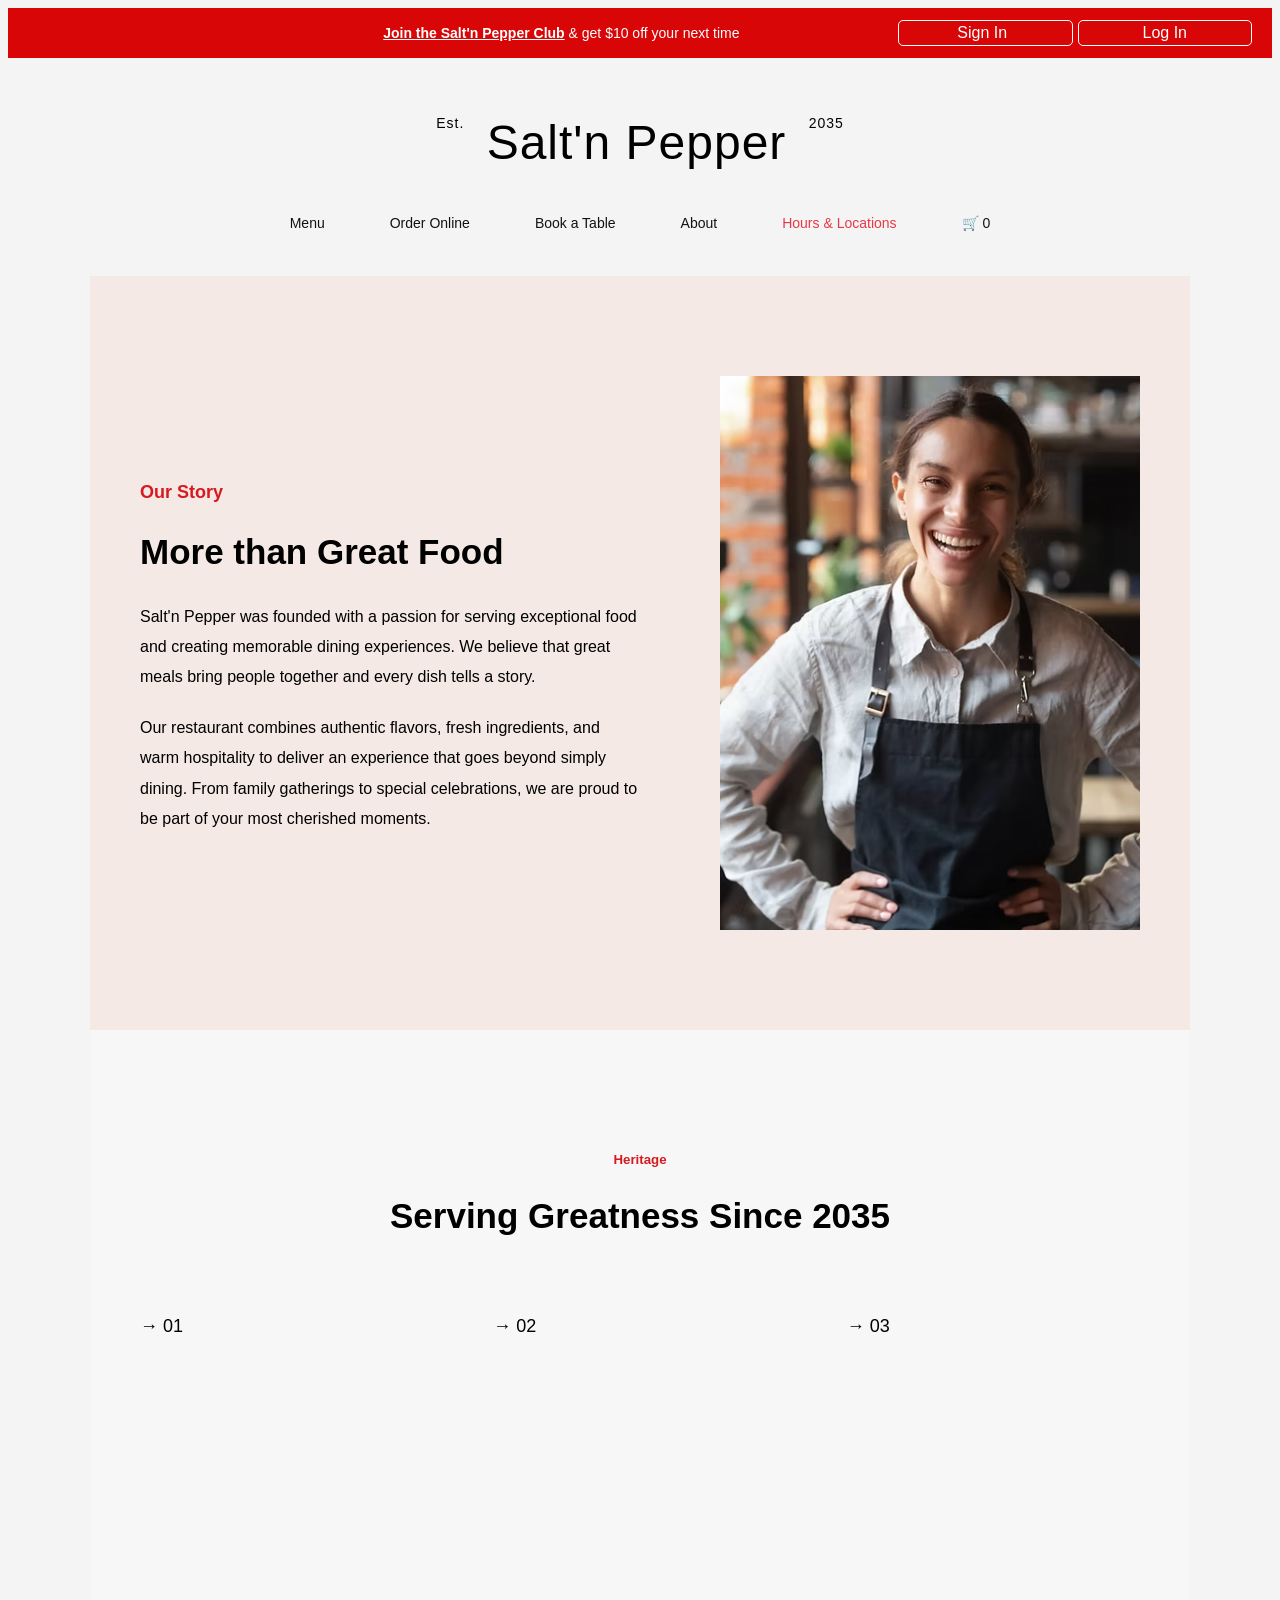
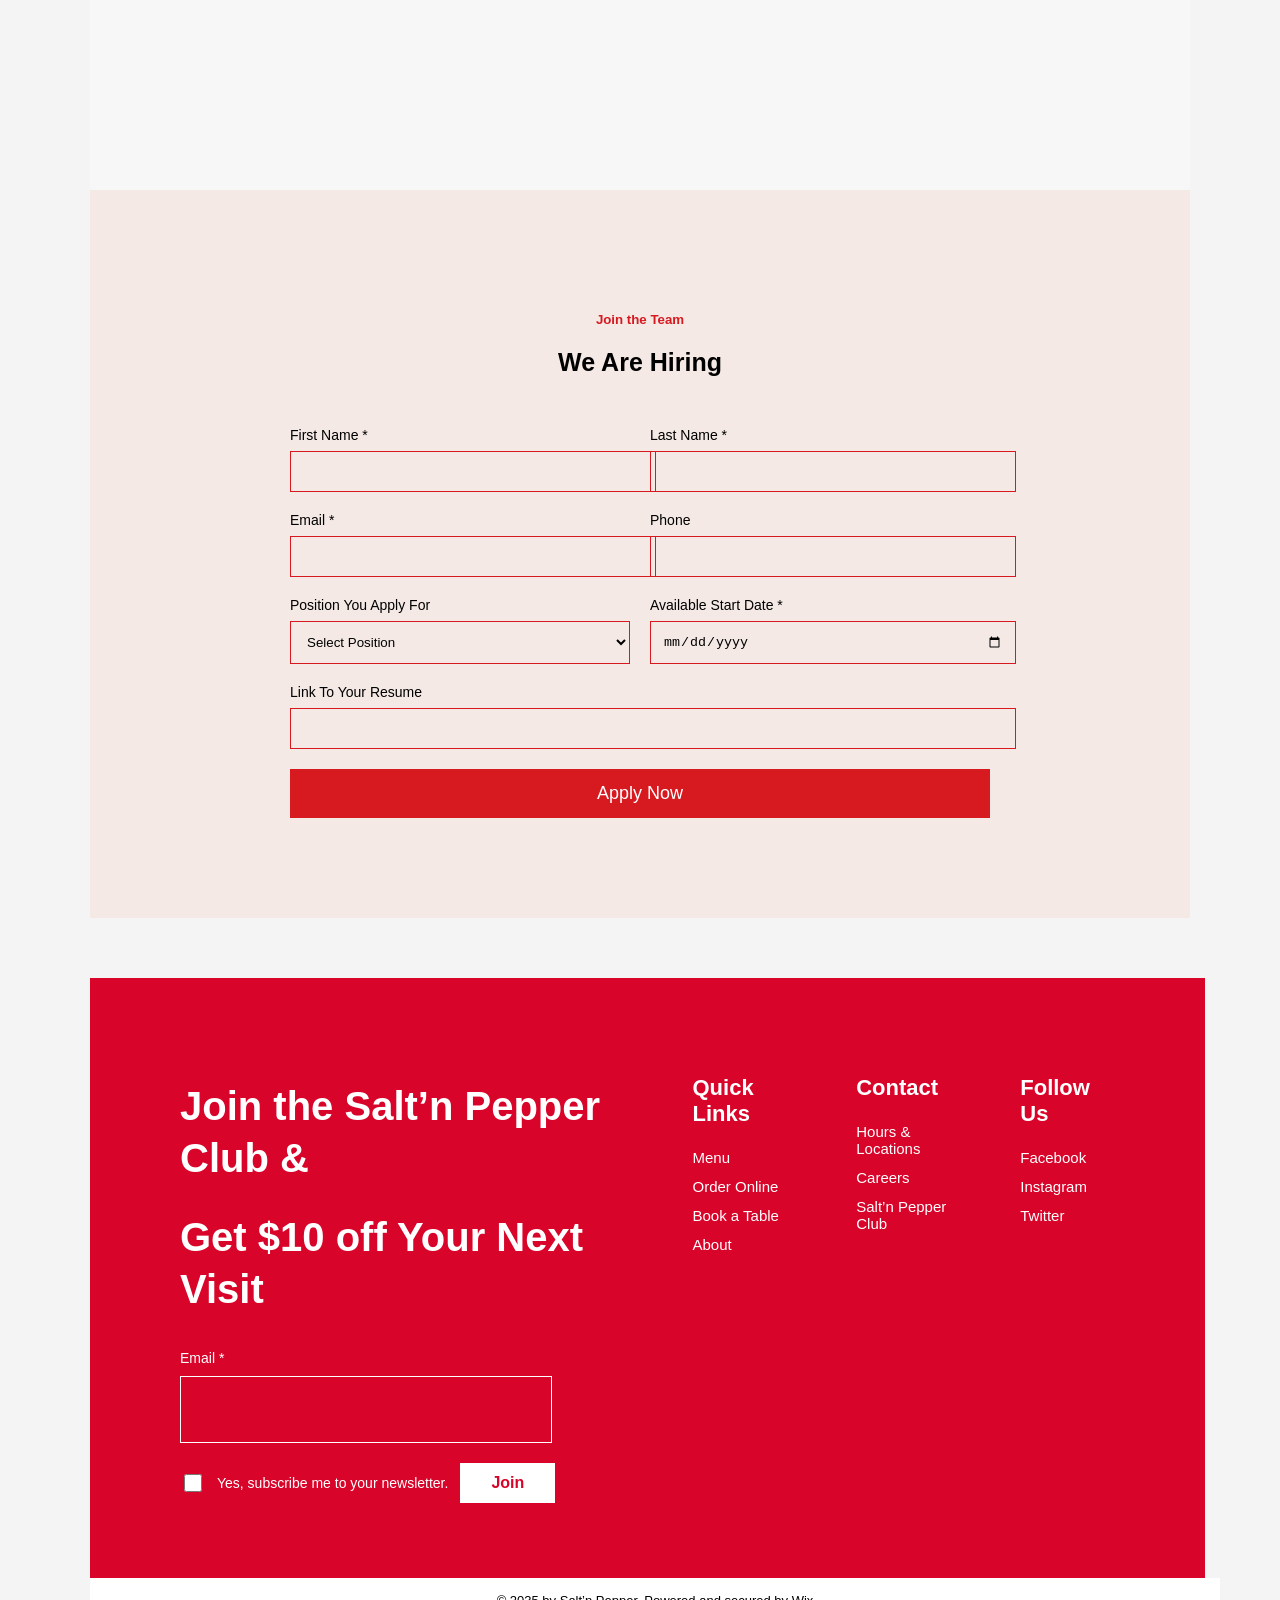
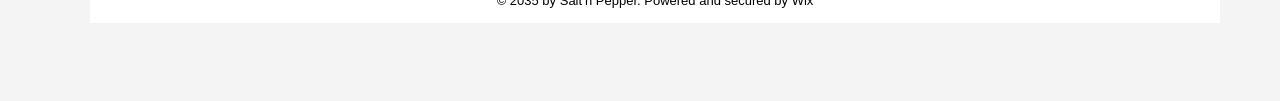
<file: about.html>
<!DOCTYPE html>
<html lang="en">
<head>
    <meta charset="UTF-8">
    <meta name="viewport" content="width=device-width, initial-scale=1.0">
    <title>about</title>
    <link href="https://unpkg.com/aos@2.3.1/dist/aos.css" rel="stylesheet">
    <script src="https://unpkg.com/aos@2.3.1/dist/aos.js"></script>
</head>
<style>
    body{
    background:#f4f4f4;
    color:#000;
    font-family:'Inter',sans-serif;
    overflow-x:hidden;
}

a{
    text-decoration:none;
    color:inherit;
}
.top-bar{
    background:rgb(216, 6, 6);
    color:white;
    padding:12px 20px;
    display:flex;
    flex-wrap:wrap;
    align-items:center;
    justify-content:space-between;
    gap:10px;
    position:relative;
}

#welcome-message{
    text-align: center;
    color: white;
    font-family: Cambria, Cochin, Georgia, Times, 'Times New Roman', serif;
    font-size: 16px;
    flex:1 1 auto;
}

.offer{
    font-size:14px;
    font-weight:500;
    text-align:center;
    flex:2 1 260px;
    margin:0;
}


.sign,
.log{
    border:1px solid white;
    background:transparent;
    color:white;
    padding:3px 12px;
    border-radius:5px;
    transition:0.3s;
    white-space:nowrap;
}

.sign a{
    color:white;
    text-decoration:none;
}

.sign:hover,
.log:hover{
    background:white;
    color:#d90429;
}


.login-area{
    position:static;
    display: flex;
    flex:1 1 auto;
    justify-content:flex-end;
     gap: 5px;
}

.login-area a{
    color:white;
    text-decoration:none;
    font-weight:500;
}

.login-area i{
    margin-right:6px;
}

.offer a{
    color:white;
    text-decoration:underline;
    font-weight:bold;
}

@media(max-width:575px){
    .top-bar{
        flex-direction:column;
        text-align:center;
    }
    .login-area{
        justify-content:center;
    }
}

/* =========================
        CONTAINER
========================= */

.container{
    width:100%;
    max-width:1100px;
    margin:auto;
    padding:25px 20px 70px;
}

/* =========================
          LOGO
========================= */

.logo{
    text-align:center;
    margin-bottom:45px;
}

.logo h1{
    font-family:'Oswald',sans-serif;
    font-size:48px;
    font-weight:500;
    letter-spacing:1px;
}

.logo span{
    font-size:14px;
    vertical-align:top;
    margin:0 8px;
}

/* =========================
          NAVBAR
========================= */

.navbar{
    display:flex;
    justify-content:center;
    align-items:center;
    gap:65px;
    flex-wrap:wrap;
    margin-bottom:45px;
}

.navbar a{
    font-size:14px;
    color:#111;
    transition:0.3s;
}

.navbar a.active{
    color:#e63946;
}

.navbar a:hover{
    color:#e63946;
}

/* ================= STORY SECTION ================= */

.story-section{
    background:#f4e9e5;
    padding:100px 50px;
}

.story-content{
    max-width:1100px;
    margin:auto;
    display:flex;
    align-items:center;
    justify-content:space-between;
    gap:80px;
}

.story-text{
    flex:1;
}

.story-text h5{
    color:#d71920;
    margin-bottom:15px;
    font-size:18px;
}

.story-text h2{
    font-size:35px;
    margin-bottom:30px;
    font-family:'Oswald',sans-serif;
}

.story-text p{
    line-height:1.9;
    margin-bottom:20px;
}

.story-image{
    flex:1;
}

.story-image img{
    width:100%;
    max-width:420px;
    display:block;
    margin:auto;
}

/* ================= HERITAGE ================= */

.heritage-section{
    background:#f7f7f7;
    padding:100px 50px;
}

.heritage-section h5{
    text-align:center;
    color:#d71920;
    margin-bottom:15px;
}

.heritage-section h2{
    text-align:center;
    font-size:35px;
    margin-bottom:80px;
    font-family:'Oswald',sans-serif;
}

.heritage-grid{
    max-width:1200px;
    margin:auto;
    display:grid;
    grid-template-columns:repeat(3,1fr);
    gap:60px;
}

.heritage-card span{
    font-size:18px;
}

.heritage-card h3{
    margin:30px 0;
    font-size:28px;
    font-family:'Oswald',sans-serif;
}

.heritage-card p{
    line-height:1.9;
}

/* ================= HIRING ================= */

.hiring-section{
    background:#f4e9e5;
    padding:100px 20px;
    text-align:center;
}

.hiring-section h5{
    color:#d71920;
    margin-bottom:15px;
}

.hiring-section h2{
    font-size:25px;
    margin-bottom:50px;
    font-family:'Oswald',sans-serif;
}

.hire-form{
    max-width:700px;
    margin:auto;
}

.form-row{
    display:grid;
    grid-template-columns:2fr 2fr;
    gap:20px;
    margin-bottom:20px;
}

.hire-form label{
    display:block;
    text-align:left;
    margin-bottom:8px;
    font-size:14px;
}

.hire-form input,
.hire-form select{
    width:100%;
    padding:12px;
    border:1px solid #d71920;
    background:transparent;
    outline:none;
}

.apply-btn{
    width:100%;
    margin-top:20px;
    background:#d71920;
    color:#fff;
    border:none;
    padding:14px;
    font-size:18px;
    cursor:pointer;
}

.apply-btn:hover{
    background:#b81218;
}

/* ================= MOBILE ================= */

@media(max-width:991px){
    .heritage-grid{
        grid-template-columns:repeat(2,1fr);
        gap:35px;
    }
    .navbar{
        gap:30px;
    }
}

@media(max-width:768px){

    .story-content{
        flex-direction:column;
    }

    .story-text h2,
    .heritage-section h2,
    .hiring-section h2{
        font-size:32px;
    }

    .heritage-grid{
        grid-template-columns:1fr;
    }

    .form-row{
        grid-template-columns:1fr;
    }

    .story-section,
    .heritage-section,
    .hiring-section{
        padding:60px 20px;
    }

    .footer{
        padding:60px 20px;
    }
}

/* Button */
button{
    width:50%;
    padding:5px;
    background:#d71920;
    color:white;
    border:none;
    font-size:16px;
    cursor:pointer;
    
}

button:hover{
    background:#b5151b;
}


/* ================= FOOTER ================= */

.footer{
    width:85%;
    background:#d90429;
    color:white;
    padding:75px 90px;
    display:flex;
    justify-content:space-between;
    gap:90px;
    flex-wrap:wrap;
    margin-top:60px;
}

.footer-left{
    flex:1;
    min-width:330px;
}

.footer-left h1{
    font-size:40px;
    font-weight:800;
    line-height:1.3;
}

.footer-left form{
    margin-top:35px;
}

.footer-left label{
    display:block;
    margin-bottom:10px;
    font-size:14px;
}

.inp{
    width:350px;
    max-width:100%;
    height:45px;
    background:transparent;
    border:1px solid white;
    outline:none;
    color:white;
    padding:10px;
}

.checkbox{
    display:flex;
    align-items:center;
    gap:12px;
    margin-top:20px;
    flex-wrap:wrap;
}

.checkbox span{
    font-size:14px;
}

.cbox{
    width:18px;
    height:18px;
}

.join{
    width:95px;
    height:40px;
    border:none;
    background:white;
    color:#d90429;
    font-weight:700;
}

.footer-right{
    flex:1;
    min-width:400px;
    display:flex;
    justify-content:space-between;
    gap:50px;
}

.col h3{
    font-size:22px;
    margin-bottom:22px;
    font-weight:700;
}

.col a{
    display:block;
    text-decoration:none;
    color:white;
    margin-bottom:12px;
    font-size:15px;
}

.copy{
    width:100%;
    background:white;
    text-align:center;
    padding:15px;
    font-size:13px;
}

/* =========================
         RESPONSIVE
========================= */

@media(max-width:900px){

    .form-row{
        grid-template-columns:1fr;
    }

    .time-slots{
        grid-template-columns:repeat(2,1fr);
    }

    .navbar{
        gap:25px;
    }

    .logo h1{
        font-size:38px;
    }

    .reservation-title h2{
        font-size:38px;
    }

}

@media(max-width:500px){

    .time-slots{
        grid-template-columns:1fr;
    }

}
</style>
<body>
    
    <div class="top-bar">
      <!-- LEFT -->
      <div id="welcome-message"></div>

      <!-- CENTER -->
      <div class="offer">
        <a href="#">Join the Salt'n Pepper Club</a> & get $10 off your next time
      </div>

      <!-- RIGHT -->
      <div class="login-area">
        <button class="sign">
          <a href="signin.html"
            >Sign In <i class="fa-solid fa-circle-user"></i
          ></a>
        </button>
        <button class="log" onclick="login()">Log In</button>
      </div>
    </div>

<div class="container">

    <!-- LOGO -->
    <div class="logo">
        <h1>
            <span>Est.</span>
            Salt'n Pepper
            <span>2035</span>
        </h1>
    </div>

    <!-- NAVBAR -->
   <div class="navbar">
    <a href="menu.html">Menu</a>
    <a href="order-online.html">Order Online</a>
    <a href="booktable.html">Book a Table</a>
    <a href="about.html">About</a>
    <a href="hrs.html" class="active">Hours & Locations</a>
    <a href="javascript:void(0)" onclick="openCart()">
        🛒 <span id="cartCount">0</span>
    </a>
</div>
    <!-- ================= ABOUT STORY SECTION ================= -->

<section class="story-section">

    <div class="story-content">

        <div class="story-text">
            <h5>Our Story</h5>
            <h2>More than Great Food</h2>

            <p>
                Salt'n Pepper was founded with a passion for serving exceptional
                food and creating memorable dining experiences. We believe that
                great meals bring people together and every dish tells a story.
            </p>

            <p>
                Our restaurant combines authentic flavors, fresh ingredients,
                and warm hospitality to deliver an experience that goes beyond
                simply dining. From family gatherings to special celebrations,
                we are proud to be part of your most cherished moments.
            </p>
        </div>
<div data-aos="fade-up"
     data-aos-duration="3000">

        <div class="story-image">
            <img src="./image/storyimg.avif"
                alt="Chef">
        </div>
        </div>
    </div>

</section>

<!-- ================= HERITAGE SECTION ================= -->

<section class="heritage-section">

    <h5>Heritage</h5>
    <h2>Serving Greatness Since 2035</h2>

    <div class="heritage-grid">

        <div class="heritage-card">
            <span>→ 01</span>
            <div data-aos="fade-up"
     data-aos-duration="3000">

            <h3>Founded on Family Values</h3>

            <p>
               I'm a paragraph. Click here to add your own text and edit me. It’s easy. Just click “Edit Text” or double click me to add your own content and make changes to the font. I’m a great place for you to tell a story and let your users know a little more about you.

 </p>
 </div>
        </div>

        <div class="heritage-card">
            <span>→ 02</span>
            <div data-aos="fade-up"
     data-aos-duration="3000">

            <h3>A Little Taste of Tuscany</h3>

            <p>
               I'm a paragraph. Click here to add your own text and edit me. It’s easy. Just click “Edit Text” or double click me to add your own content and make changes to the font. I’m a great place for you to tell a story and let your users know a little more about you.

 </p>
 </div>
        </div>

        <div class="heritage-card">
            <span>→ 03</span>
            <div data-aos="fade-up"
     data-aos-duration="3000">

            <h3>Authentic Recipes Reimagined</h3>

            <p>
               I'm a paragraph. Click here to add your own text and edit me. It’s easy. Just click “Edit Text” or double click me to add your own content and make changes to the font. I’m a great place for you to tell a story and let your users know a little more about you.

  </p>
  </div>
        </div>

    </div>

</section>

<!-- ================= HIRING SECTION ================= -->

<section class="hiring-section">

    <h5>Join the Team</h5>
    <h2>We Are Hiring</h2>

    <form class="hire-form">

        <div class="form-row">

            <div>
                <label>First Name *</label>
                <input type="text" required>
            </div>

            <div>
                <label>Last Name *</label>
                <input type="text" required>
            </div>

        </div>

        <div class="form-row">

            <div>
                <label>Email *</label>
                <input type="email" required>
            </div>

            <div>
                <label>Phone</label>
                <input type="tel">
            </div>

        </div>

        <div class="form-row">

            <div>
                <label>Position You Apply For</label>
                <select>
                    <option>Select Position</option>
                    <option>Chef</option>
                    <option>Waiter</option>
                    <option>Manager</option>
                    <option>Cashier</option>
                </select>
            </div>

            <div>
                <label>Available Start Date *</label>
                <input type="date">
            </div>

        </div>

        <div>
            <label>Link To Your Resume</label>
            <input type="url">
        </div>

        <button type="submit" class="apply-btn">
            Apply Now
        </button>

    </form>

</section>

<!-- ================= FOOTER ================= -->

<div class="footer">
<div class="footer-left">
<h1>Join the Salt’n Pepper Club &</h1>
<h1>Get $10 off Your Next Visit</h1>
<form>
<label>Email *</label>
<input type="email" class="inp">
<div class="checkbox">
<input type="checkbox" class="cbox">
<span>
Yes, subscribe me to your newsletter.
</span>
<button class="join">
Join
</button>
</div>
</form>
</div>
<div class="footer-right">
<div class="col">
<h3>Quick Links</h3>
<a href="#">Menu</a>
<a href="#">Order Online</a>
<a href="#">Book a Table</a>
<a href="#">About</a>
</div>
<div class="col">
<h3>Contact</h3>
<a href="#">Hours & Locations</a>
<a href="#">Careers</a>
<a href="#">Salt’n Pepper Club</a>
</div>
<div class="col">
<h3>Follow Us</h3>
<a href="#">Facebook</a>
<a href="#">Instagram</a>
<a href="#">Twitter</a>
</div>
</div>
</div>

<!-- ================= COPYRIGHT ================= -->

<div class="copy">
© 2035 by Salt’n Pepper. Powered and secured by Wix
</div>
<script>
  AOS.init();
</script>
</body>
</html>
</file>
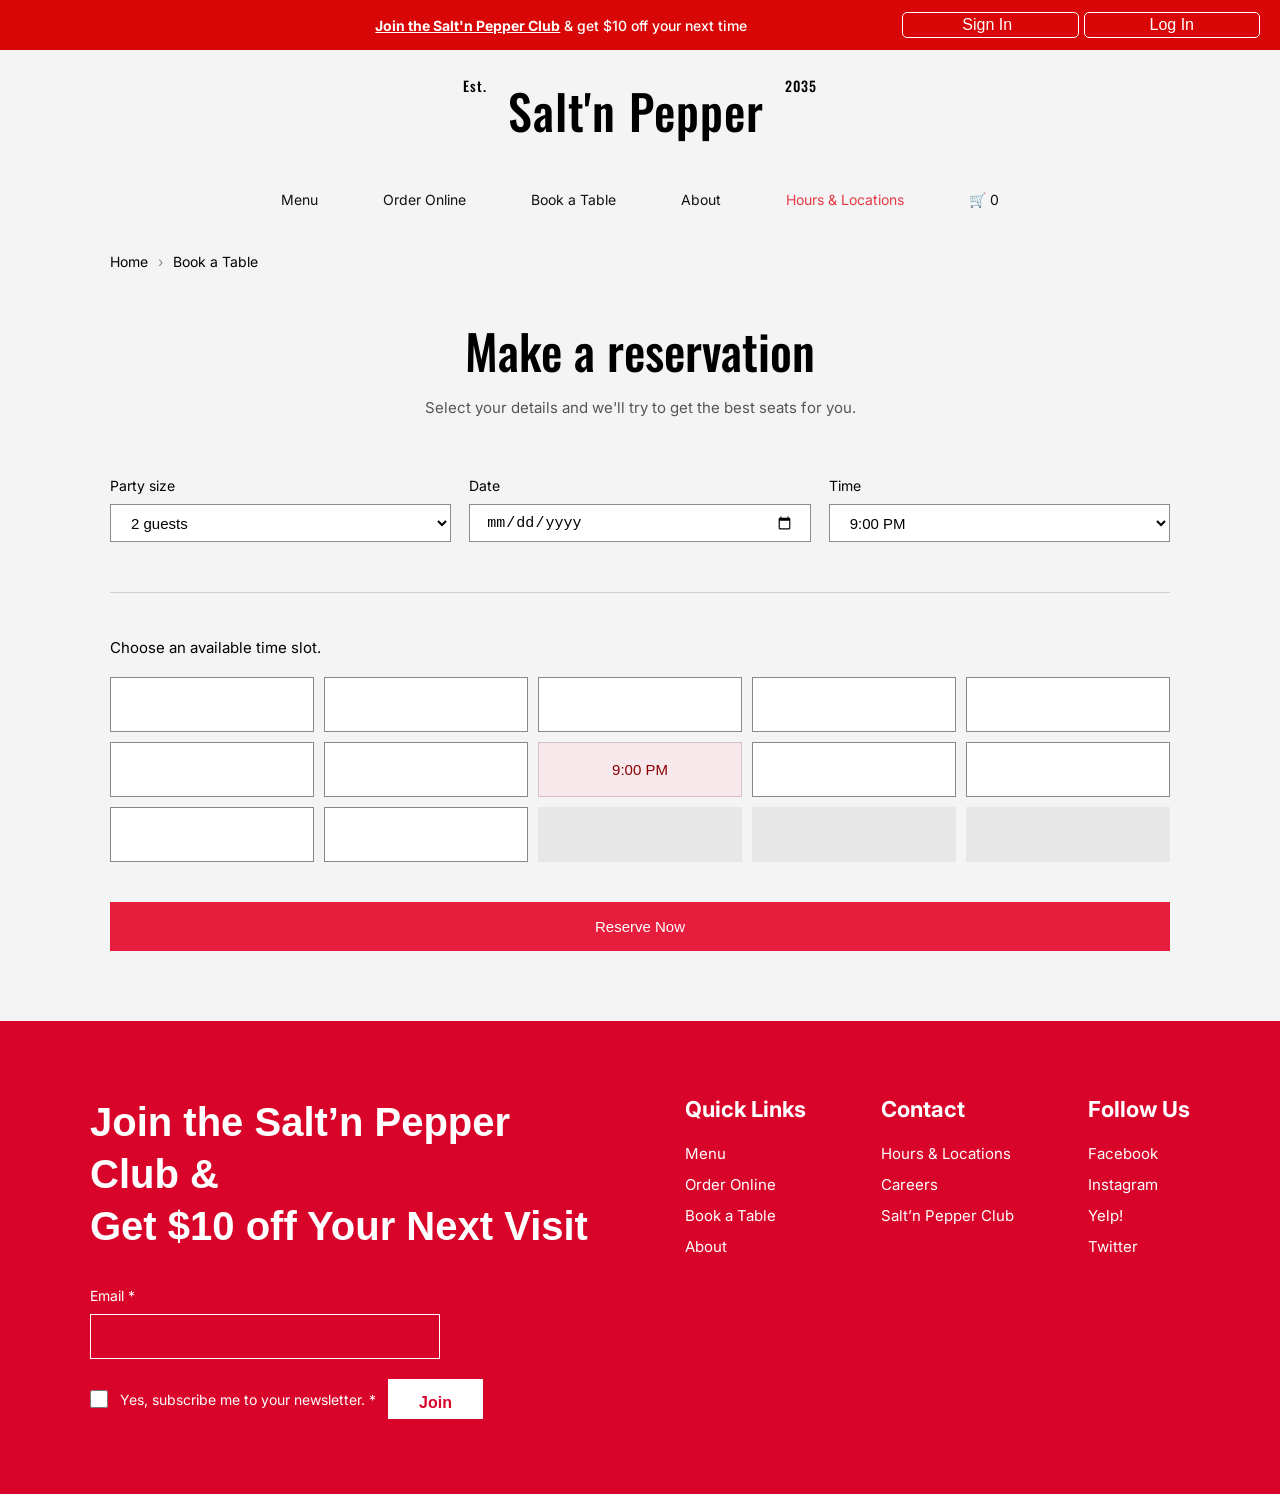
<file: booktable.html>
<!DOCTYPE html>
<html lang="en">
<head>
<meta charset="UTF-8" />
<meta name="viewport" content="width=device-width, initial-scale=1.0"/>
<title>Book a Table</title>

<!-- Google Font -->
<link href="https://fonts.googleapis.com/css2?family=Oswald:wght@300;400;500;600&family=Inter:wght@300;400;500&display=swap" rel="stylesheet">

<style>

*{
    margin:0;
    padding:0;
    box-sizing:border-box;
}

body{
    background:#f4f4f4;
    color:#000;
    font-family:'Inter',sans-serif;
    overflow-x:hidden;
}

a{
    text-decoration:none;
    color:inherit;
}
.top-bar{
    background:rgb(216, 6, 6);
    color:white;
    padding:12px 20px;
    display:flex;
    flex-wrap:wrap;
    align-items:center;
    justify-content:space-between;
    gap:10px;
    position:relative;
}

#welcome-message{
    text-align: center;
    color: white;
    font-family: Cambria, Cochin, Georgia, Times, 'Times New Roman', serif;
    font-size: 16px;
    flex:1 1 auto;
}

.offer{
    font-size:14px;
    font-weight:500;
    text-align:center;
    flex:2 1 260px;
    margin:0;
}


.sign,
.log{
    border:1px solid white;
    background:transparent;
    color:white;
    padding:3px 12px;
    border-radius:5px;
    transition:0.3s;
    white-space:nowrap;
}

.sign a{
    color:white;
    text-decoration:none;
}

.sign:hover,
.log:hover{
    background:white;
    color:#d90429;
}


.login-area{
    position:static;
    display: flex;
    flex:1 1 auto;
    justify-content:flex-end;
     gap: 5px;
}

.login-area a{
    color:white;
    text-decoration:none;
    font-weight:500;
}

.login-area i{
    margin-right:6px;
}

.offer a{
    color:white;
    text-decoration:underline;
    font-weight:bold;
}

@media(max-width:575px){
    .top-bar{
        flex-direction:column;
        text-align:center;
    }
    .login-area{
        justify-content:center;
    }
}
/* =========================
        CONTAINER
========================= */

.container{
    width:100%;
    max-width:1100px;
    margin:auto;
    padding:25px 20px 70px;
}

/* =========================
          LOGO
========================= */

.logo{
    text-align:center;
    margin-bottom:45px;
}

.logo h1{
    font-family:'Oswald',sans-serif;
    font-size:48px;
    font-weight:500;
    letter-spacing:1px;
}

.logo span{
    font-size:14px;
    vertical-align:top;
    margin:0 8px;
}

/* =========================
          NAVBAR
========================= */

.navbar{
    display:flex;
    justify-content:center;
    align-items:center;
    gap:65px;
    flex-wrap:wrap;
    margin-bottom:45px;
}

.navbar a{
    font-size:14px;
    color:#111;
    transition:0.3s;
}

.navbar a.active{
    color:#e63946;
}

.navbar a:hover{
    color:#e63946;
}

/* =========================
         BREADCRUMB
========================= */

.breadcrumb{
    display:flex;
    align-items:center;
    gap:10px;
    font-size:14px;
    margin-bottom:45px;
}

.breadcrumb span{
    color:#888;
}

/* =========================
         TITLE
========================= */

.reservation-title{
    text-align:center;
    margin-bottom:60px;
}

.reservation-title h2{
    font-family:'Oswald',sans-serif;
    font-size:48px;
    margin-bottom:12px;
    font-weight:500;
}

.reservation-title p{
    color:#555;
    font-size:15px;
}

/* =========================
         FORM ROW
========================= */

.form-row{
    display:grid;
    grid-template-columns:repeat(3,1fr);
    gap:18px;
    margin-bottom:50px;
}

.form-group label{
    display:block;
    font-size:14px;
    margin-bottom:10px;
}

.form-control{
    width:100%;
    height:38px;
    border:1px solid #8c8c8c;
    background:#fff;
    padding:0 16px;
    font-size:15px;
    outline:none;
}

.form-control:focus{
    border-color:#000;
}

/* =========================
            LINE
========================= */

.line{
    width:100%;
    height:1px;
    background:#cfcfcf;
    margin:35px 0 45px;
}

/* =========================
         TIME SLOTS
========================= */

.slot-title{
    margin-bottom:20px;
    font-size:15px;
}

.time-slots{
    display:grid;
    grid-template-columns:repeat(5,1fr);
    gap:10px;
}

.slot-btn{
    height:55px;
    border:1px solid #888;
    background:#fff;
    cursor:pointer;
    font-size:15px;
    transition:0.3s;
}

.slot-btn:hover{
    background:#111;
    color:#fff;
}

.slot-btn.active{
    background:#f7e9eb;
    color:#8b0000;
    border-color:#d8bfc4;
}

.slot-btn.disabled{
    background:#e7e7e7;
    border:none;
    cursor:not-allowed;
}

/* =========================
         BUTTON
========================= */

.reserve-wrap{
    text-align:center;
    margin-top:40px;
}

.reserve-btn{
    background:#e61d3c;
    color:#fff;
    border:none;
    padding:16px 40px;
    font-size:15px;
    cursor:pointer;
    transition:0.3s;
}

.reserve-btn:hover{
    background:#000;
}


/* ================= FOOTER ================= */

.footer{
    width:100%;
    background:#d90429;
    color:white;
    padding:75px 90px;
    display:flex;
    justify-content:space-between;
    gap:90px;
    flex-wrap:wrap;
}

/* LEFT */

.footer-left{
    flex:1;
    min-width:330px;
}

.footer-left h1{
    font-size:40px;
    font-weight:800;
    line-height:1.3;
    font-family:'Franklin Gothic Medium', 'Arial Narrow', Arial, sans-serif;
}

.footer-left form{
    margin-top:35px;
}

.footer-left label{
    display:block;
    margin-bottom:10px;
    font-size:14px;
}

/* INPUT */

.inp{
    width:350px;
    max-width:100%;
    height:45px;
    background:transparent;
    border:1px solid white;
    outline:none;
    color:white;
    padding:10px;
}

/* CHECKBOX */

.checkbox{
    display:flex;
    align-items:center;
    gap:12px;
    margin-top:20px;
    flex-wrap:wrap;
}

.checkbox span{
    font-size:14px;
}

.cbox{
    width:18px;
    height:18px;
}

/* BUTTON */

.join{
    width:95px;
    height:40px;
    border:none;
    background:white;
    color:#d90429;
    font-weight:700;
    transition:0.3s;
}

.join:hover{
    background:transparent;
    color:white;
    border:1px solid white;
}

/* RIGHT */

.footer-right{
    flex:1;
    min-width:400px;
    display:flex;
    justify-content:space-between;
    gap:50px;
}

/* COLUMNS */

.col h3{
    font-size:22px;
    margin-bottom:22px;
    font-weight:700;
}

.col a{
    display:block;
    text-decoration:none;
    color:white;
    margin-bottom:12px;
    font-size:15px;
}

.col a:hover{
    text-decoration:underline;
}

/* COPYRIGHT */

.copy{
    width:100%;
    background:white;
    text-align:center;
    padding:15px;
    font-size:13px;
}

/* ================= RESPONSIVE ================= */

@media(max-width:992px){

    .submenu{
        grid-template-columns:repeat(2,1fr);
    }

    .footer{
        flex-direction:column;
        padding:60px 40px;
    }

}

@media(max-width:768px){

    .top-bar{
        flex-direction:column;
        gap:12px;
        text-align:center;
    }

    .nav{
        gap:15px;
    }

    .submenu{
        grid-template-columns:1fr;
    }

    .mh1{
        font-size:35px;
    }

    .footer-right{
        flex-direction:column;
        gap:40px;
    }

    .footer-left h1{
        font-size:30px;
    }

}


/* Button */
button{
    width:100%;
    padding:15px;
    background:#d71920;
    color:white;
    border:none;
    font-size:16px;
    cursor:pointer;
}

button:hover{
    background:#b5151b;
}
/* =========================
         RESPONSIVE
========================= */

@media(max-width:1100px){
    .time-slots{
        grid-template-columns:repeat(3,1fr);
    }
}

@media(max-width:900px){

    .form-row{
        grid-template-columns:1fr;
    }

    .time-slots{
        grid-template-columns:repeat(2,1fr);
    }

    .navbar{
        gap:25px;
    }

    .logo h1{
        font-size:38px;
    }

    .reservation-title h2{
        font-size:38px;
    }

    .footer{
        padding:60px 20px;
    }

}

@media(max-width:500px){

    .time-slots{
        grid-template-columns:1fr;
    }

}

</style>
</head>
<body>
    
    <div class="top-bar">
      <!-- LEFT -->
      <div id="welcome-message"></div>

      <!-- CENTER -->
      <div class="offer">
        <a href="#">Join the Salt'n Pepper Club</a> & get $10 off your next time
      </div>

      <!-- RIGHT -->
      <div class="login-area">
        <button class="sign">
          <a href="signin.html"
            >Sign In <i class="fa-solid fa-circle-user"></i
          ></a>
        </button>
        <button class="log" onclick="login()">Log In</button>
      </div>
    </div>

<div class="container">

    <!-- LOGO -->
    <div class="logo">
        <h1>
            <span>Est.</span>
            Salt'n Pepper
            <span>2035</span>
        </h1>
    </div>

    <!-- NAVBAR -->
    <div class="navbar">
    <a href="menu.html">Menu</a>
    <a href="order online.html">Order Online</a>
    <a href="booktable.html">Book a Table</a>
    <a href="about.html">About</a>
    <a href="hrs.html" class="active">Hours & Locations</a>
    <a href="javascript:void(0)" onclick="openCart()">
        🛒 <span id="cartCount">0</span>
    </a>
</div>

    <!-- BREADCRUMB -->
    <div class="breadcrumb">
        <a href="#">Home</a>
        <span>›</span>
        <a href="#">Book a Table</a>
    </div>

    <!-- TITLE -->
    <div class="reservation-title">
        <h2>Make a reservation</h2>
        <p>Select your details and we'll try to get the best seats for you.</p>
    </div>

    <!-- FORM -->
    <div class="form-row">

        <div class="form-group">
            <label>Party size</label>
            <select class="form-control">
                <option>2 guests</option>
                <option>3 guests</option>
                <option>4 guests</option>
                <option>5 guests</option>
                <option>6 guests</option>
            </select>
        </div>

        <div class="form-group">
            <label>Date</label>
            <input type="date" class="form-control">
        </div>

        <div class="form-group">
            <label>Time</label>
            <select class="form-control">
                <option>9:00 PM</option>
                <option>9:15 PM</option>
                <option>9:30 PM</option>
                 <option>9:45 PM</option>
                  <option>10:00 PM</option>
            </select>
        </div>

    </div>

    <div class="line"></div>

    <!-- TIME SLOTS -->
    <div class="slot-title">
        Choose an available time slot.
    </div>

    <div class="time-slots">

        <button class="slot-btn">7:15 PM</button>
        <button class="slot-btn">7:30 PM</button>
        <button class="slot-btn">7:45 PM</button>
        <button class="slot-btn">8:00 PM</button>
        <button class="slot-btn">8:15 PM</button>

        <button class="slot-btn">8:30 PM</button>
        <button class="slot-btn">8:45 PM</button>
        <button class="slot-btn active">9:00 PM</button>
        <button class="slot-btn">9:15 PM</button>
        <button class="slot-btn">9:30 PM</button>

        <button class="slot-btn">9:45 PM</button>
        <button class="slot-btn">10:00 PM</button>
        <button class="slot-btn disabled"></button>
        <button class="slot-btn disabled"></button>
        <button class="slot-btn disabled"></button>

    </div>

    <!-- BUTTON -->
    <div class="reserve-wrap">
        <button class="reserve-btn">Reserve Now</button>
    </div>

</div>
 <div class="footer">
      <!-- LEFT SIDE -->
      <div class="footer-left">
        <h1>Join the Salt’n Pepper Club &</h1>
        <h1>Get $10 off Your Next Visit</h1>

        <form>
          <label>Email *</label>
          <input type="email" class="inp" />

          <div class="checkbox">
            <input type="checkbox" class="cbox" />
            <span>Yes, subscribe me to your newsletter. *</span>
            <button class="join">Join</button>
          </div>
        </form>
      </div>

      <!-- RIGHT SIDE -->
      <div class="footer-right">
        <div class="col">
          <h3>Quick Links</h3>
          <a href="#">Menu</a>
          <a href="#">Order Online</a>
          <a href="#">Book a Table</a>
          <a href="#">About</a>
        </div>

        <div class="col">
          <h3>Contact</h3>
          <a href="#">Hours & Locations</a>
          <a href="#">Careers</a>
          <a href="#">Salt’n Pepper Club</a>
        </div>

        <div class="col">
          <h3>Follow Us</h3>
          <a href="#">Facebook</a>
          <a href="#">Instagram</a>
          <a href="#">Yelp!</a>
          <a href="#">Twitter</a>
        </div>
      </div>
    </div>

</body>
</html>
</file>
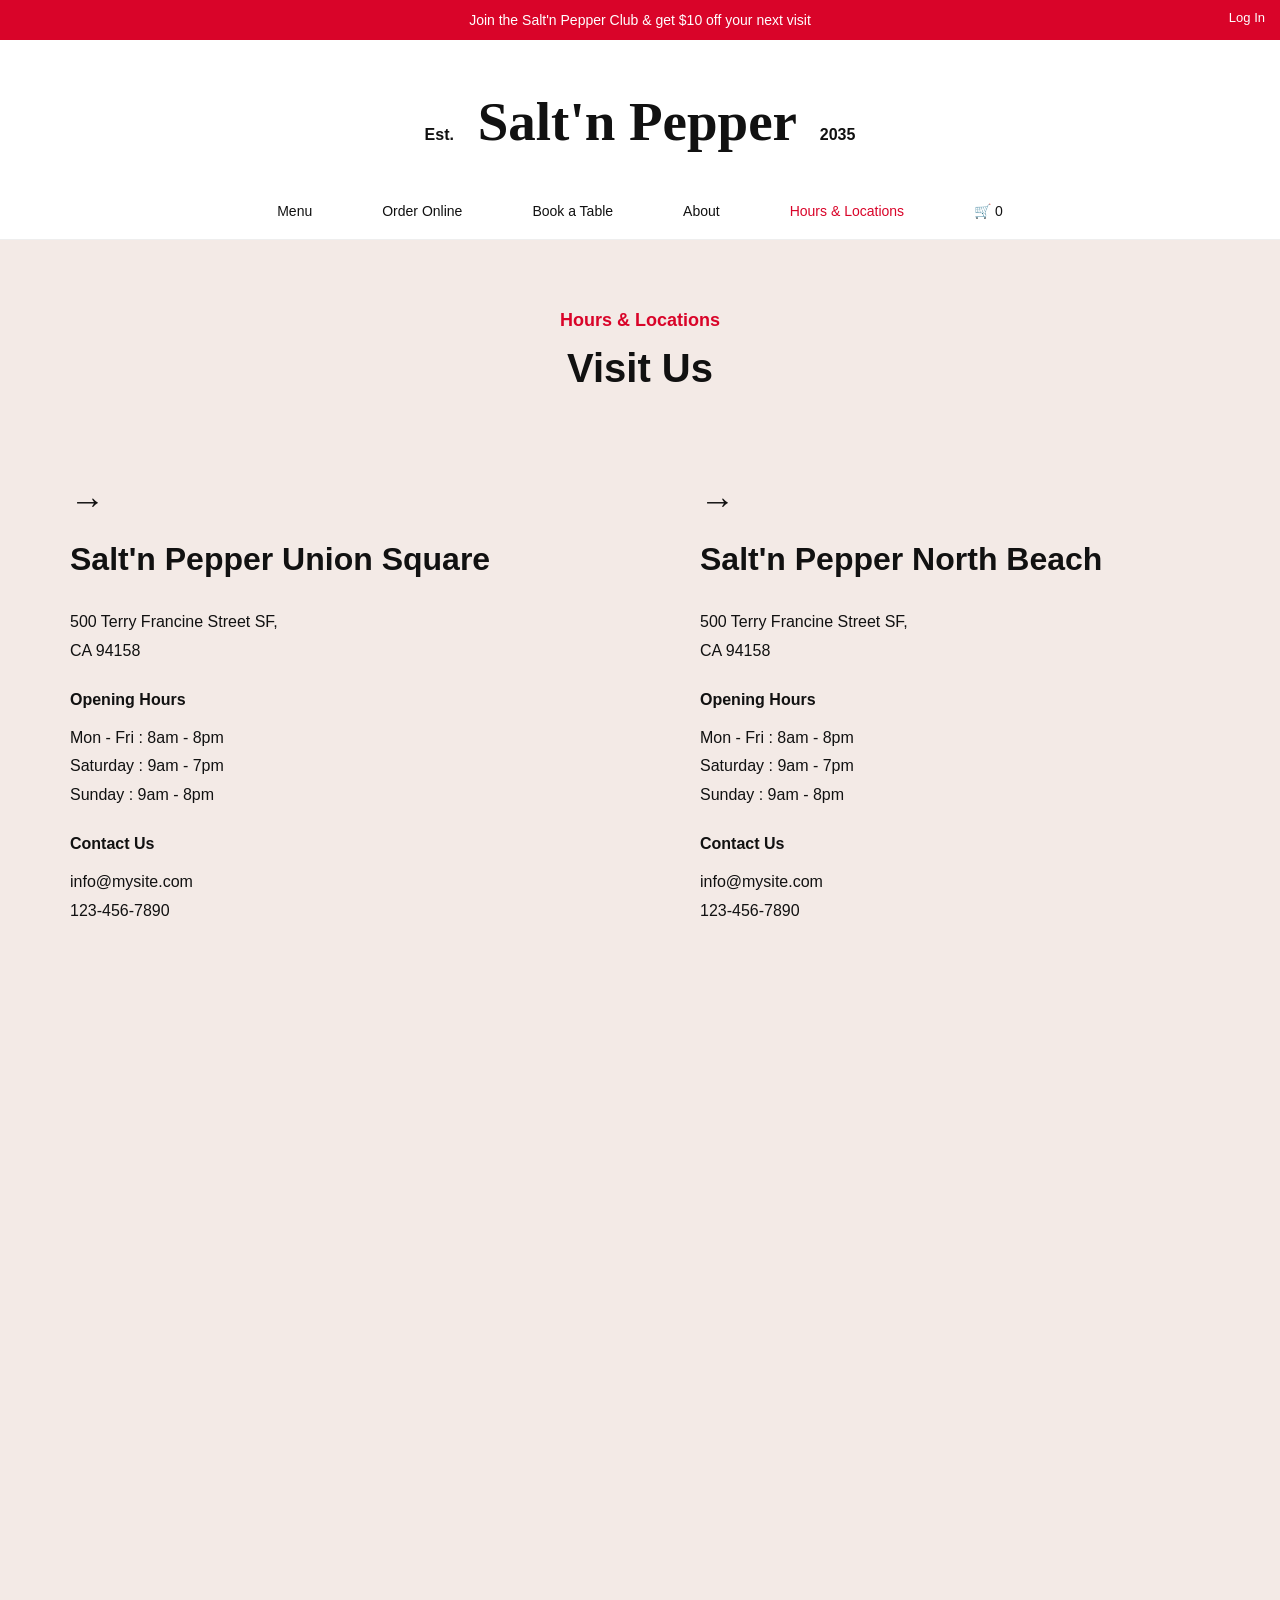
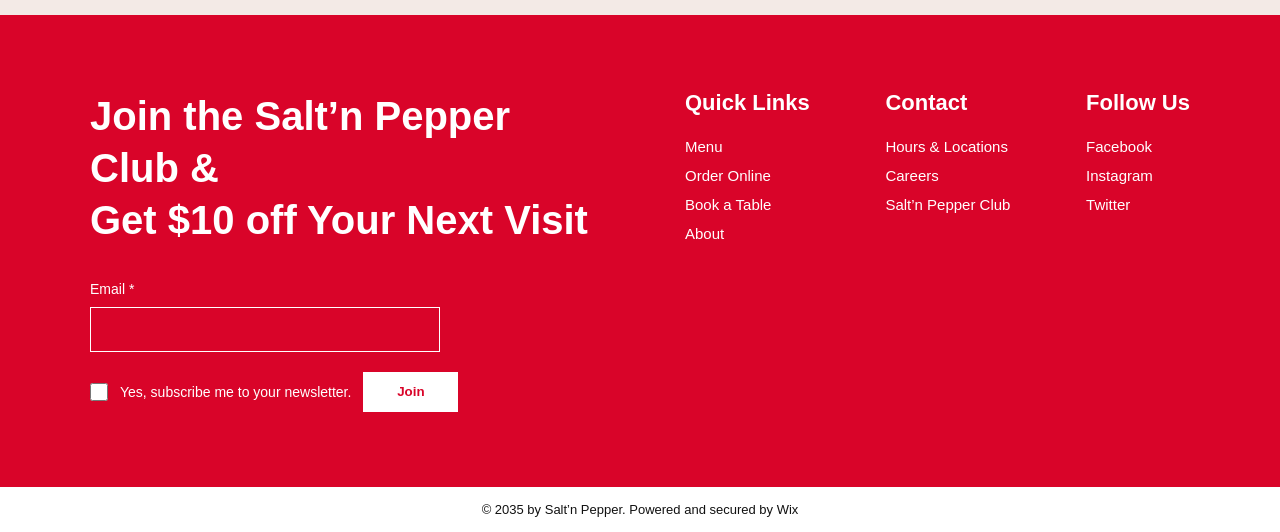
<file: hrs.html>
<!DOCTYPE html>
<html lang="en">
<head>
<meta charset="UTF-8">
<meta name="viewport" content="width=device-width, initial-scale=1.0">
<title>Hours & Locations | Salt'n Pepper</title>

<style>
*{
    margin:0;
    padding:0;
    box-sizing:border-box;
    font-family:Arial, Helvetica, sans-serif;
}

body{
    background:#f3eae6;
    color:#111;
    overflow-x:hidden;
    margin:0;
}

/* TOP BAR */
.top-bar{
    background:#d90429;
    color:#fff;
    text-align:center;
    padding:12px 60px;
    font-size:14px;
    position:relative;
}

.login{
    position:absolute;
    right:15px;
    top:10px;
    font-size:13px;
}

@media(max-width:575px){
    .top-bar{
        padding:35px 15px 12px;
        font-size:13px;
    }
}

/* LOGO */
.logo{
    background:#fff;
    text-align:center;
    padding:50px 20px 30px;
}

.logo h1{
    font-size:55px;
    font-family:Georgia, serif;
}

.logo span{
    font-size:16px;
    margin:0 10px;
}

/* NAVBAR */
.navbar{
    background:#fff;
    display:flex;
    justify-content:center;
    gap:70px;
    padding:20px;
    border-bottom:1px solid #eee;
}

.navbar a{
    text-decoration:none;
    color:#111;
    font-size:14px;
}

.navbar a.active{
    color:#d90429;
}

/* PAGE TITLE */
.page-header{
    text-align:center;
    padding:70px 20px;
}

.page-header h5{
    color:#d90429;
    margin-bottom:15px;
    font-size:18px;
}

.page-header h2{
    font-size:40px;
}

/* LOCATIONS */
.locations{
    max-width:1200px;
    margin:auto;
    padding:20px 30px 100px;
    display:grid;
    grid-template-columns:repeat(2,1fr);
    gap:120px;
}

.location .arrow{
    font-size:35px;
    margin-bottom:20px;
}

.location h3{
    font-size:32px;
    margin-bottom:30px;
}

.location p{
    line-height:1.8;
    margin-bottom:25px;
}

.location h4{
    margin-bottom:15px;
}

/* MAP */
.map{
    width:100%;
}

.map iframe{
    width:100%;
    height:500px;
    border:none;
}

/* CART OVERLAY */
.cart-overlay{
    position:fixed;
    inset:0;
    background:rgba(0,0,0,0.4);
    z-index:9998;
    display:none;
}

.cart-overlay.active{
    display:block;
}

/* CART DRAWER */
.cart-sidebar{
    position:fixed;
    top:0;
    right:-420px;
    width:420px;
    max-width:100%;
    height:100vh;
    background:#fff;
    z-index:9999;
    transition:.3s;
    display:flex;
    flex-direction:column;
}

.cart-sidebar.active{
    right:0;
}

.cart-header{
    background:#000;
    color:#fff;
    padding:25px;
    display:flex;
    justify-content:space-between;
    align-items:center;
}

.cart-header h3{
    font-size:28px;
}

.close-btn{
    font-size:30px;
    cursor:pointer;
}

.cart-body{
    flex:1;
    display:flex;
    justify-content:center;
    align-items:center;
    font-size:28px;
}

/* ================= FOOTER ================= */

.footer{
    width:100%;
    background:#d90429;
    color:white;
    padding:75px 90px;
    display:flex;
    justify-content:space-between;
    gap:90px;
    flex-wrap:wrap;
    margin-top:60px;
}

.footer-left{
    flex:1;
    min-width:330px;
}

.footer-left h1{
    font-size:40px;
    font-weight:800;
    line-height:1.3;
}

.footer-left form{
    margin-top:35px;
}

.footer-left label{
    display:block;
    margin-bottom:10px;
    font-size:14px;
}

.inp{
    width:350px;
    max-width:100%;
    height:45px;
    background:transparent;
    border:1px solid white;
    outline:none;
    color:white;
    padding:10px;
}

.checkbox{
    display:flex;
    align-items:center;
    gap:12px;
    margin-top:20px;
    flex-wrap:wrap;
}

.checkbox span{
    font-size:14px;
}

.cbox{
    width:18px;
    height:18px;
}

.join{
    width:95px;
    height:40px;
    border:none;
    background:white;
    color:#d90429;
    font-weight:700;
}

.footer-right{
    flex:1;
    min-width:400px;
    display:flex;
    justify-content:space-between;
    gap:50px;
}

.col h3{
    font-size:22px;
    margin-bottom:22px;
    font-weight:700;
}

.col a{
    display:block;
    text-decoration:none;
    color:white;
    margin-bottom:12px;
    font-size:15px;
}

.copy{
    width:100%;
    background:white;
    text-align:center;
    padding:15px;
    font-size:13px;
}


/* TABLET */
@media(max-width:991px){
    .locations{
        gap:60px;
        padding:20px 20px 80px;
    }
    .navbar{
        gap:35px;
    }
}

/* MOBILE */
@media(max-width:768px){

    .navbar{
        flex-wrap:wrap;
        gap:20px;
    }

    .locations{
        grid-template-columns:1fr;
        gap:50px;
    }

    .page-header h2{
        font-size:32px;
    }

    .location h3{
        font-size:26px;
    }

    .cart-sidebar{
        width:100%;
    }

    .logo h1{
        font-size:38px;
    }

    .footer{
        padding:50px 20px;
    }
}
</style>
</head>
<body>

<!-- TOP BAR -->
<div class="top-bar">
    Join the Salt'n Pepper Club & get $10 off your next visit
    <div class="login">Log In</div>
</div>

<!-- LOGO -->
<div class="logo">
    <h1>
        <span>Est.</span>
        Salt'n Pepper
        <span>2035</span>
    </h1>
</div>

<!-- NAVBAR -->
<div class="navbar">
    <a href="menu.html">Menu</a>
    <a href="order-online.html">Order Online</a>
    <a href="booktable.html">Book a Table</a>
    <a href="about.html">About</a>
    <a href="hrs.html" class="active">Hours & Locations</a>
    <a href="javascript:void(0)" onclick="openCart()">
        🛒 <span id="cartCount">0</span>
    </a>
</div>

<!-- TITLE -->
<section class="page-header">
    <h5>Hours & Locations</h5>
    <h2>Visit Us</h2>
</section>

<!-- LOCATIONS -->
<section class="locations">

    <div class="location">
        <div class="arrow">→</div>

        <h3>Salt'n Pepper Union Square</h3>

        <p>
            500 Terry Francine Street SF,<br>
            CA 94158
        </p>

        <h4>Opening Hours</h4>

        <p>
            Mon - Fri : 8am - 8pm<br>
            Saturday : 9am - 7pm<br>
            Sunday : 9am - 8pm
        </p>

        <h4>Contact Us</h4>

        <p>
            info@mysite.com<br>
            123-456-7890
        </p>
    </div>

    <div class="location">
        <div class="arrow">→</div>

        <h3>Salt'n Pepper North Beach</h3>

        <p>
            500 Terry Francine Street SF,<br>
            CA 94158
        </p>

        <h4>Opening Hours</h4>

        <p>
            Mon - Fri : 8am - 8pm<br>
            Saturday : 9am - 7pm<br>
            Sunday : 9am - 8pm
        </p>

        <h4>Contact Us</h4>

        <p>
            info@mysite.com<br>
            123-456-7890
        </p>
    </div>

</section>

<!-- GOOGLE MAP -->
<section class="map">
<iframe
src="https://maps.google.com/maps?q=San%20Francisco&t=&z=13&ie=UTF8&iwloc=&output=embed">
</iframe>
</section>

<!-- CART OVERLAY -->
<div class="cart-overlay" id="cartOverlay"></div>

<!-- CART SIDEBAR -->
<div class="cart-sidebar" id="cartSidebar">

    <div class="cart-header">
        <h3>Cart (<span id="cartItems">0</span> items)</h3>
        <span class="close-btn" onclick="closeCart()">×</span>
    </div>

    <div class="cart-body">
        Your cart is empty.
    </div>

</div>


<!-- ================= FOOTER ================= -->

<div class="footer">
<div class="footer-left">
<h1>Join the Salt’n Pepper Club &</h1>
<h1>Get $10 off Your Next Visit</h1>
<form>
<label>Email *</label>
<input type="email" class="inp">
<div class="checkbox">
<input type="checkbox" class="cbox">
<span>
Yes, subscribe me to your newsletter.
</span>
<button class="join">
Join
</button>
</div>
</form>
</div>
<div class="footer-right">
<div class="col">
<h3>Quick Links</h3>
<a href="#">Menu</a>
<a href="#">Order Online</a>
<a href="#">Book a Table</a>
<a href="#">About</a>
</div>
<div class="col">
<h3>Contact</h3>
<a href="#">Hours & Locations</a>
<a href="#">Careers</a>
<a href="#">Salt’n Pepper Club</a>
</div>
<div class="col">
<h3>Follow Us</h3>
<a href="#">Facebook</a>
<a href="#">Instagram</a>
<a href="#">Twitter</a>
</div>
</div>
</div>

<!-- ================= COPYRIGHT ================= -->

<div class="copy">
© 2035 by Salt’n Pepper. Powered and secured by Wix
</div>
<script>
function openCart(){
    document.getElementById('cartSidebar').classList.add('active');
    document.getElementById('cartOverlay').classList.add('active');
    document.body.style.overflow='hidden';
}

function closeCart(){
    document.getElementById('cartSidebar').classList.remove('active');
    document.getElementById('cartOverlay').classList.remove('active');
    document.body.style.overflow='auto';
}

document.getElementById('cartOverlay')
.addEventListener('click', closeCart);
</script>

</body>
</html>
</file>
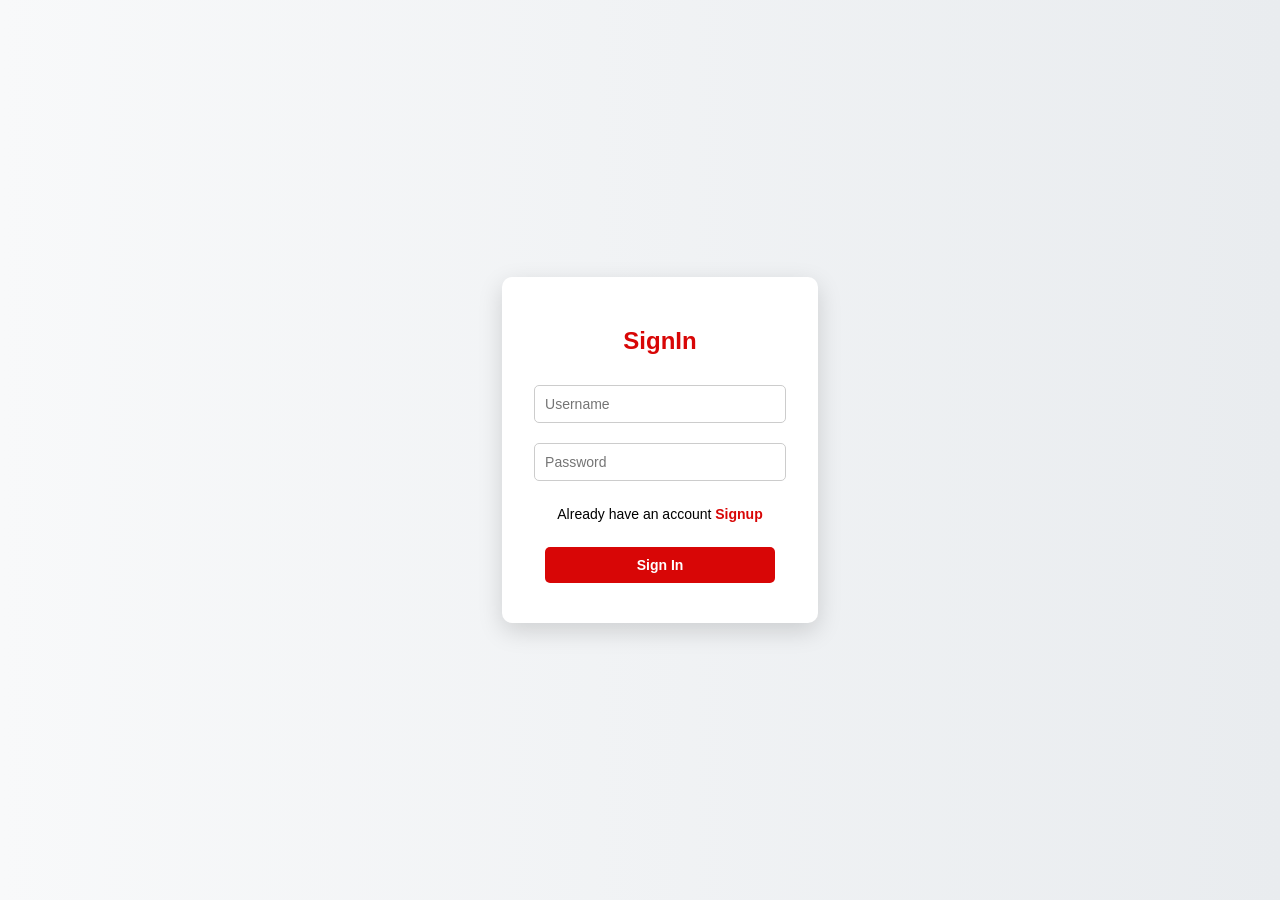
<file: signin.html>
<!DOCTYPE html>
<html lang="en">
<head>
    <meta charset="UTF-8">
    <meta name="viewport" content="width=device-width, initial-scale=1.0">
    <title>signin</title>
</head>
<style>
    body{
    font-family: Arial, sans-serif;
    background: linear-gradient(to right, #f8f9fa, #e9ecef);
    margin: 0;
    min-height: 100vh;
    display: flex;
    align-items: center;
    justify-content: center;
    padding: 20px;
    box-sizing: border-box;
}

.content{
    box-shadow: 0 8px 25px rgba(0,0,0,0.15);
    background-color: white;
    height: auto;
    width: 100%;
    max-width: 400px;
    text-align: center;
    padding: 30px 20px;
    border-radius: 10px;
    margin: 0;
}

h1{
    margin-bottom: 20px;
    color: rgb(216, 6, 6);
}

.inputbox{
    padding: 10px;
}

input{
    width: 90%;
    border: 1px solid #ccc;
    border-radius: 5px;
    padding: 10px;
    font-size: 14px;
    transition: 0.3s;
}

input:focus{
    border-color: rgb(216, 6, 6);
    outline: none;
    box-shadow: 0 0 5px rgba(216,6,6,0.5);
}

input[type="submit"]{
    background-color: rgb(216, 6, 6);
    color: white;
    border: none;
    cursor: pointer;
    font-weight: bold;
}

input[type="submit"]:hover{
    background-color: darkred;
}

.links {
    margin: 15px;
    font-size: 14px;
}

.links a{
    color: rgb(216, 6, 6);
    text-decoration: none;
    font-weight: bold;
}

.links a:hover{
    text-decoration: underline;
}
</style>
<body>
     <section>
        <div class="content">
            <h1>SignIn</h1>
            <div class="form">
                <div class="inputbox">
                    <input type="text" required placeholder="Username" name="username">
                </div>
                <div class="inputbox">
                    <input type="password" required placeholder="Password" name="password">
                </div>
                <div class="links"> Already have an account  <a href="signup.html">Signup</a></div>
             <div class="inputbox">
                <input type="submit" value="Sign In" onclick="signin()">
            </div>
        </div>
    </section>
    <script>
       function signin(){
    var username=document.querySelector('.inputbox input[type="text"]').value;
    var password = document.querySelector('.inputbox input[type="password"]').value;
    var storedata=localStorage.getItem(username);

    if(storedata){
        var parsedata = JSON.parse(storedata);
        var storedusername =parsedata.username;
        var storedpassword=parsedata.password;

        if(username ===storedusername && password === storedpassword){

            // 🔥 FIX (ADD THIS LINE)
            localStorage.setItem("username", username);

            window.location.href=`index.html`;
        }
        else {
            alert('Invalid username or password.');
        }

    } else{
        alert("user not found,Please signup first");
    }
}
    </script>
</body>
</html>
</file>
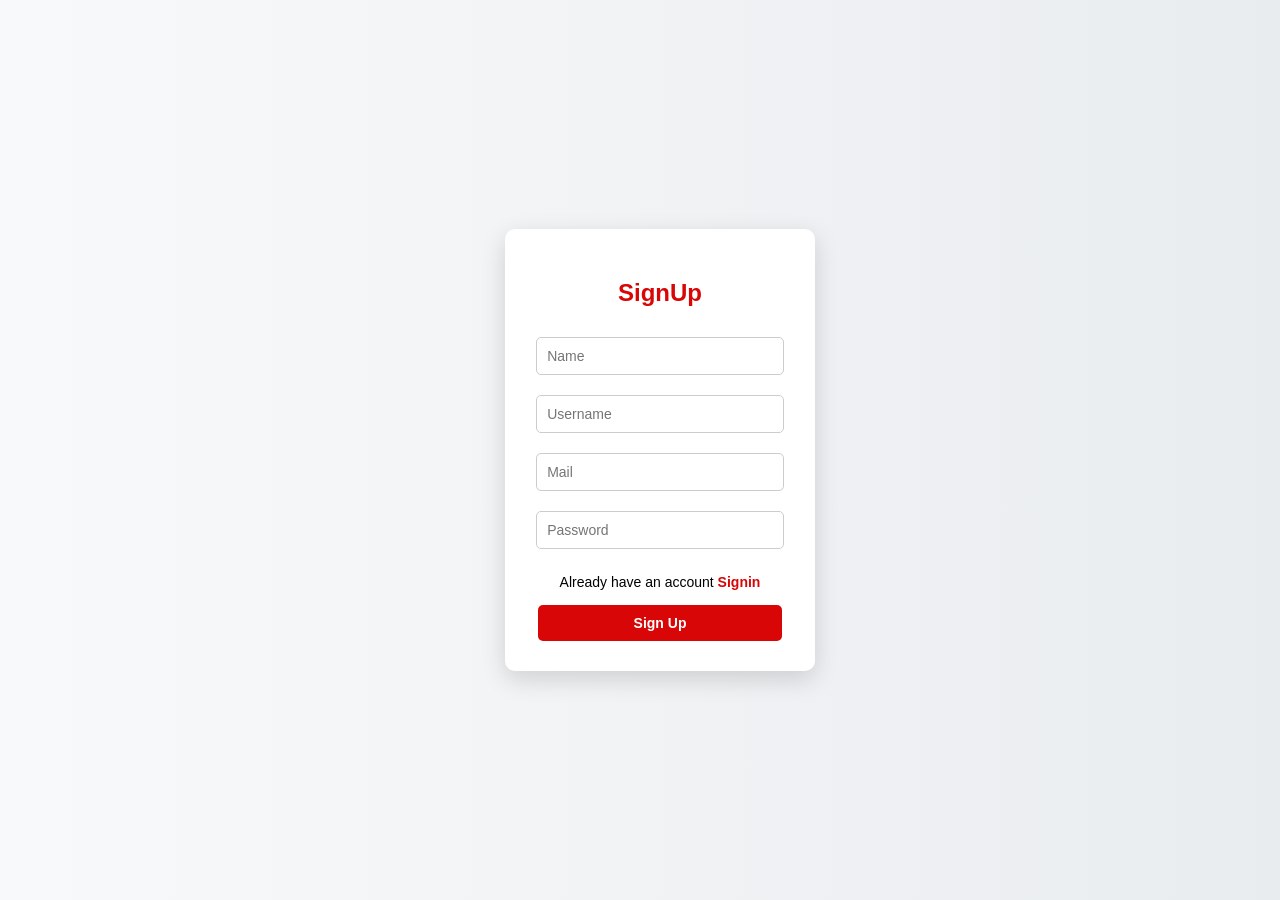
<file: signup.html>
<!DOCTYPE html>
<html lang="en">
<head>
    <meta charset="UTF-8">
    <meta name="viewport" content="width=device-width, initial-scale=1.0">
    <title>Document</title>
</head>
<style>
   body{
    font-family: Arial, sans-serif;
    background: linear-gradient(to right, #f8f9fa, #e9ecef);
    margin: 0;
    min-height: 100vh;
    display: flex;
    align-items: center;
    justify-content: center;
    padding: 20px;
    box-sizing: border-box;
}

.content{
    box-shadow: 0 8px 25px rgba(0,0,0,0.15);
    background-color: white;
    height: auto;
    width: 100%;
    max-width: 400px;
    text-align: center;
    padding: 30px 20px;
    border-radius: 10px;
    margin: 0;
}

h1{
    margin-bottom: 20px;
    color: rgb(216, 6, 6);
}

.inputbox{
    padding: 10px;
}

input{
    width: 90%;
    border: 1px solid #ccc;
    border-radius: 5px;
    padding: 10px;
    font-size: 14px;
    transition: 0.3s;
}

input:focus{
    border-color: rgb(216, 6, 6);
    outline: none;
    box-shadow: 0 0 5px rgba(216,6,6,0.5);
}

.inputBox input[type="submit"]{
    background-color: rgb(216, 6, 6);
    color: white;
    border: none;
    cursor: pointer;
    font-weight: bold;
}

.inputBox input[type="submit"]:hover{
    background-color: darkred;
}

.links {
    margin: 15px;
    font-size: 14px;
}

.links a{
    color: rgb(216, 6, 6);
    text-decoration: none;
    font-weight: bold;
}

.links a:hover{
    text-decoration: underline;
}
</style>
<body>
    <section>
        <div class="content">
            <h1>SignUp</h1>
            <div class="form">
                <div class="inputbox">
                    <input type="text" required placeholder="Name" name="name">
                </div>
                <div class="inputbox">
                    <input type="text" required placeholder="Username" name="username">
                </div>
                <div class="inputbox">
                    <input type="email" required placeholder="Mail" name="mail">
                </div>
                <div class="inputbox">
                    <input type="password" required placeholder="Password" name="password">
                </div>
                <div class="links"> Already have an account  <a href="signin.html">Signin</a></div>
             <div class="inputBox">
                <input type="submit" value="Sign Up" onclick="signup()">
            </div>
        </div>
    
    </section>
    <script>
       function signup(){
    var name=document.querySelector('Input[name="name"]').value;
    var username=document.querySelector('Input[name="username"]').value;
    var mail=document.querySelector('Input[name="mail"]').value;
    var password=document.querySelector('Input[name="password"]').value;

    if(name && username && mail && password){

        localStorage.setItem(username,JSON.stringify({name,username,mail,password}));

        // 🔥 ADD THIS LINE ONLY
        localStorage.setItem("username", username);

        window.location.href="index.html"
    }
    else{
        alert("please fill all fields.");
    }
}
    </script>
</body>
</html>
</file>
